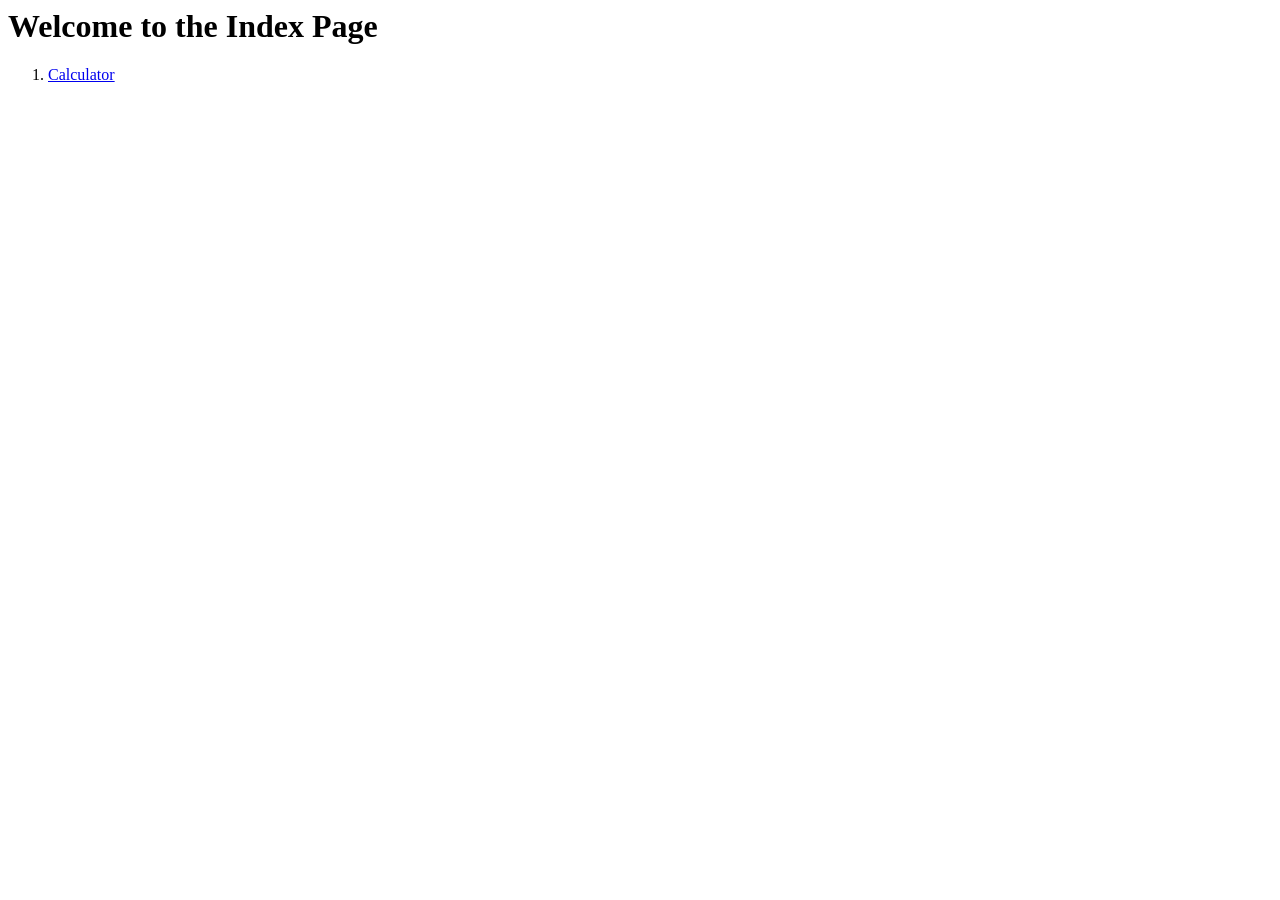
<file: index.html>
<head>
    <meta charset="UTF-8">
    <meta name="viewport" content="width=device-width, initial-scale=1.0">
    <title>Index</title>
</head>

<body>
    <h1>Welcome to the Index Page</h1>
    <ol>
        <li>
            <a href="calculator.html">Calculator</a>
        </li>
    </ol>
</body>
</file>
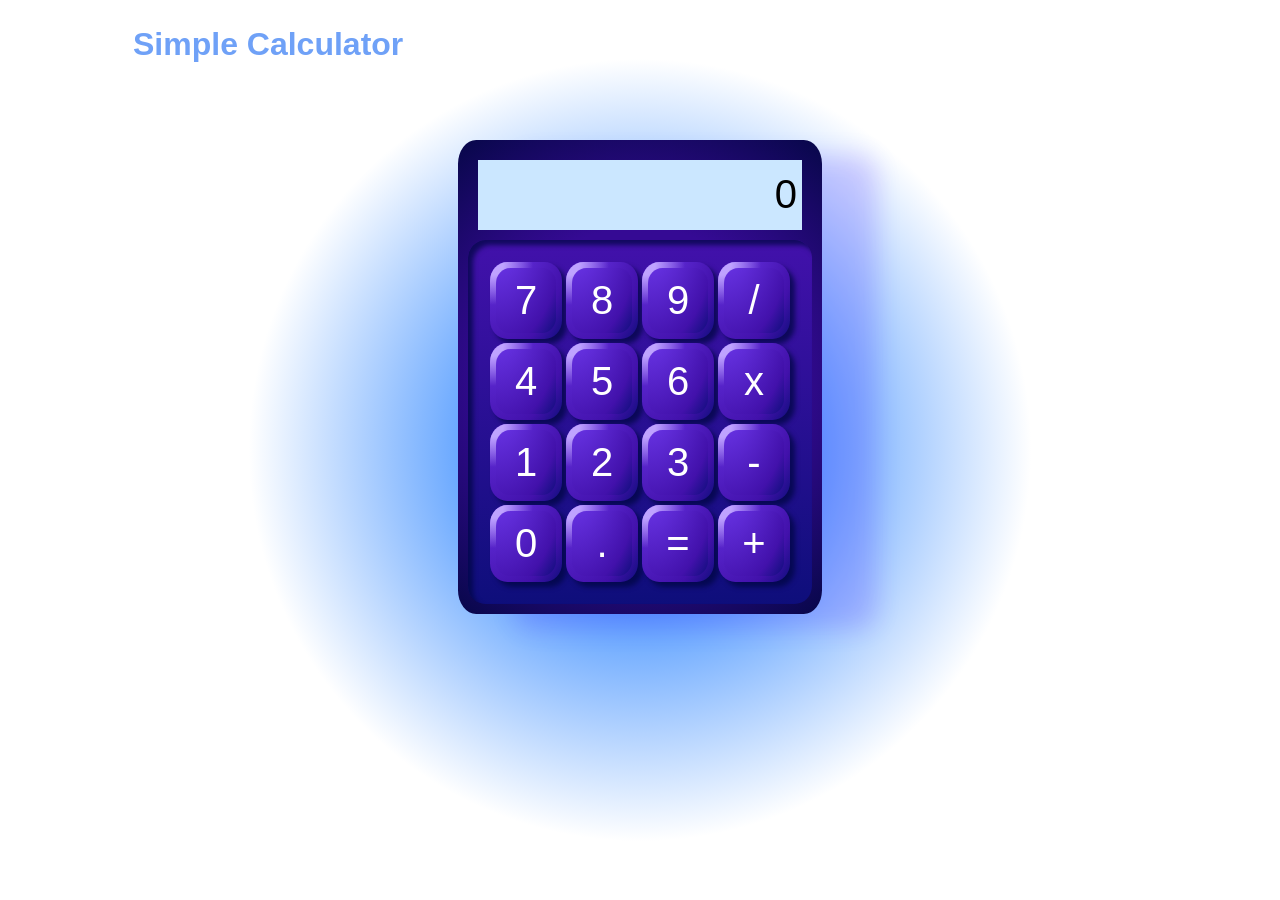
<file: calculator.html>
<head>
    <script type="text/javascript" src="calculator.js"></script>
    <link rel="stylesheet" href="calculator.css">
    <meta charset="UTF-8">
    <meta name="viewport" content="width=device-width, initial-scale=1.0">
    <title>Calculator</title>
</head>

<body>
    <div class="header">
        <h1>Simple Calculator</h1>

    </div>

    <div class="center">
        <div class="calcDisplay" id="calcNumber">
            0
        </div>


        <div class="calcContainer">
            <div class="calcButton-border-wrap">
                <button class="calcButton" onclick="insertNumber('7')">7</button>
            </div>
            <div class="calcButton-border-wrap">
                <button class="calcButton" onclick="insertNumber('8')">8</button>
            </div>
            <div class="calcButton-border-wrap">
                <button class="calcButton" onclick="insertNumber('9')">9</button>
            </div>
            <div class="calcButton-border-wrap">
                <button class="calcButton" onclick="divide()">/</button>
            </div>
            <div class="calcButton-border-wrap">
                <button class="calcButton" onclick="insertNumber('4')">4</button>
            </div>
            <div class="calcButton-border-wrap">
                <button class="calcButton" onclick="insertNumber('5')">5</button>
            </div>
            <div class="calcButton-border-wrap">
                <button class="calcButton" onclick="insertNumber('6')">6</button>
            </div>
            <div class="calcButton-border-wrap">
                <button class="calcButton" onclick="multiply()">x</button>
            </div>
            <div class="calcButton-border-wrap">
                <button class="calcButton" onclick="insertNumber('1')">1</button>
            </div>
            <div class="calcButton-border-wrap">
                <button class="calcButton" onclick="insertNumber('2')">2</button>
            </div>
            <div class="calcButton-border-wrap">
                <button class="calcButton" onclick="insertNumber('3')">3</button>
            </div>
            <div class="calcButton-border-wrap">
                <button class="calcButton" onclick="subtract()">-</button>
            </div>
            <div class="calcButton-border-wrap">
                <button class="calcButton" onclick="insertNumber('0')">0</button>
            </div>
            <div class="calcButton-border-wrap">
                <button class="calcButton">.</button>
            </div>
            <div class="calcButton-border-wrap">
                <button class="calcButton" onclick="equals()">=</button>
            </div>
            <div class="calcButton-border-wrap">
                <button class="calcButton" onclick="add()">+</button>
            </div>




        </div>
    </div>
</body>
</file>
<file: calculator.css>
html {
  background-image: radial-gradient(circle at center,  rgb(121, 54, 255) 0%,  rgb(61, 142, 255) 15%,  rgb(255, 255, 255) 50%);
      font-family: 'Gill Sans', 'Gill Sans MT', Calibri, 'Trebuchet MS', sans-serif;

  /* (to bottom, rgb(255, 255, 255), rgb(230, 206, 255)); */
}

body {margin: 0px;}
.header {
  /* background-image: linear-gradient(to bottom, rgb(77, 168, 210), rgb(36, 148, 240)); */
    margin-left: 10%;
    margin-right:10%;
    margin-bottom:50px;
    /* box-shadow: 5px 5px rgba(75, 4, 61, 0.286); */
    color:rgb(111, 161, 247);
    padding:5px;
}

.center {
    max-width: fit-content;
    margin-left: auto;
    margin-right: auto;
    background-image: radial-gradient(circle at center, rgb(53, 10, 148)50%,  rgb(7, 7, 73)100%);
    box-shadow: 55px 15px 25px rgba(55, 0, 255, 0.158);
    padding:10px;
    border-radius: 5%;
}

.calcDisplay {
    display:flex;
    align-items: center;
    justify-content: right;
    padding:5px;
    background-color: rgb(203, 231, 255);
    margin:10px;
    min-height: 60px;
    font-size:40px;
    text-align: right;

}

.calcContainer {
    padding:20px;
  background-image: linear-gradient(to bottom, rgb(66, 17, 171),  rgb(14, 14, 123));
    display:grid;
    grid-template-columns:auto auto auto auto;
    grid-column: 1 / span 4 ;
  box-shadow:inset 5px 5px 5px rgba(0, 6, 68, 0.756);
    border-radius: 5%;

}

.calcButton-border-wrap {
    position:relative;
    padding: 1rem;
    margin:2px;
    max-width: 250px;
    padding: 3px;
    border-radius:24%;
    background-color:rgb(14, 14, 123) ;
    background-image: radial-gradient(farthest-corner at 1px -40px, rgb(106, 53, 231)20%,rgb(66, 17, 171)80%,  rgb(14, 14, 123)100%);
  overflow: hidden;
  box-shadow: 5px 5px 5px rgba(0, 6, 68, 0.756);

}
/* 
.calcButton-border-wrap span {

    pointer-events:none;
      overflow: hidden;

} */


.calcButton-border-wrap::before{
  --size: 100px;
  content: '';
  position: absolute;
  left: var(--x);
  top: var(--y);
  width: var(--size);
  height: var(--size);
    background-image: radial-gradient(circle closest-side,  rgb(191, 163, 255)20%,rgba(66, 17, 171, 0)80%);
  transform: translate(-50%, -50%);
  transition: width 0.1s ease, height 0.1s ease;
}

.calcButton-border-wrap:hover::before{
    --size:200px;
}


/* .calcButton-border-wrap ::after {
    position:absolute;
    
    content: '';
    opacity: 0.6;
    width:100%;
    height:100%;
    max-width: 250px;
background: radial-gradient(white, #3984ff00 80%);
} */

.calcButton{
    background-color: orange;
    background-image: radial-gradient(farthest-corner at 1px -40px, rgb(106, 53, 231)20%,rgb(66, 17, 171)80%,  rgb(14, 14, 123)100%);
    color:white;
    padding: 10px;
    margin:3px;
    font-size:40px;
    min-width: 60px;
    text-align: center;
    border-radius:24%;
    border:none;
      position: relative; /* Or 'absolute', 'fixed', 'sticky' */

      z-index: 9999;     /* A value higher than competing elements */

}
</file>
